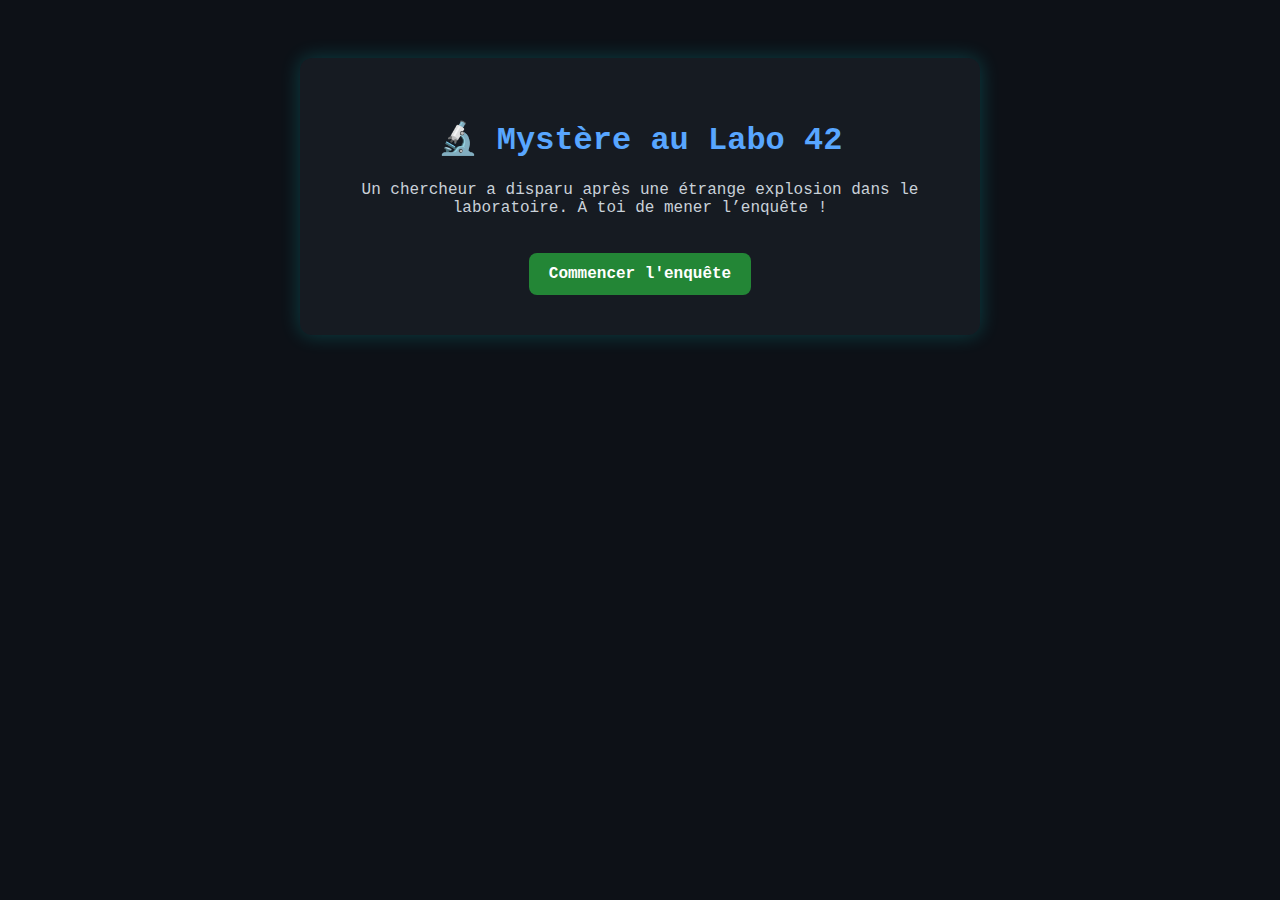
<file: index.html>
<!DOCTYPE html>
<html lang="fr">
<head>
    <meta charset="UTF-8">
    <title>Mystère au Labo 42</title>
    <link rel="stylesheet" href="style.css">
</head>
<body>
    <div class="container">
        <h1>🔬 Mystère au Labo 42</h1>
        <p>Un chercheur a disparu après une étrange explosion dans le laboratoire. À toi de mener l’enquête !</p>
        <a class="start-button" href="labo.html">Commencer l'enquête</a>
    </div>

    <!-- 🎵 Audio: autoplay + loop + hidden -->
    <audio autoplay loop hidden>
        <source src="musique.mp3" type="audio/mpeg">
    </audio>
</body>
</html>
</file>
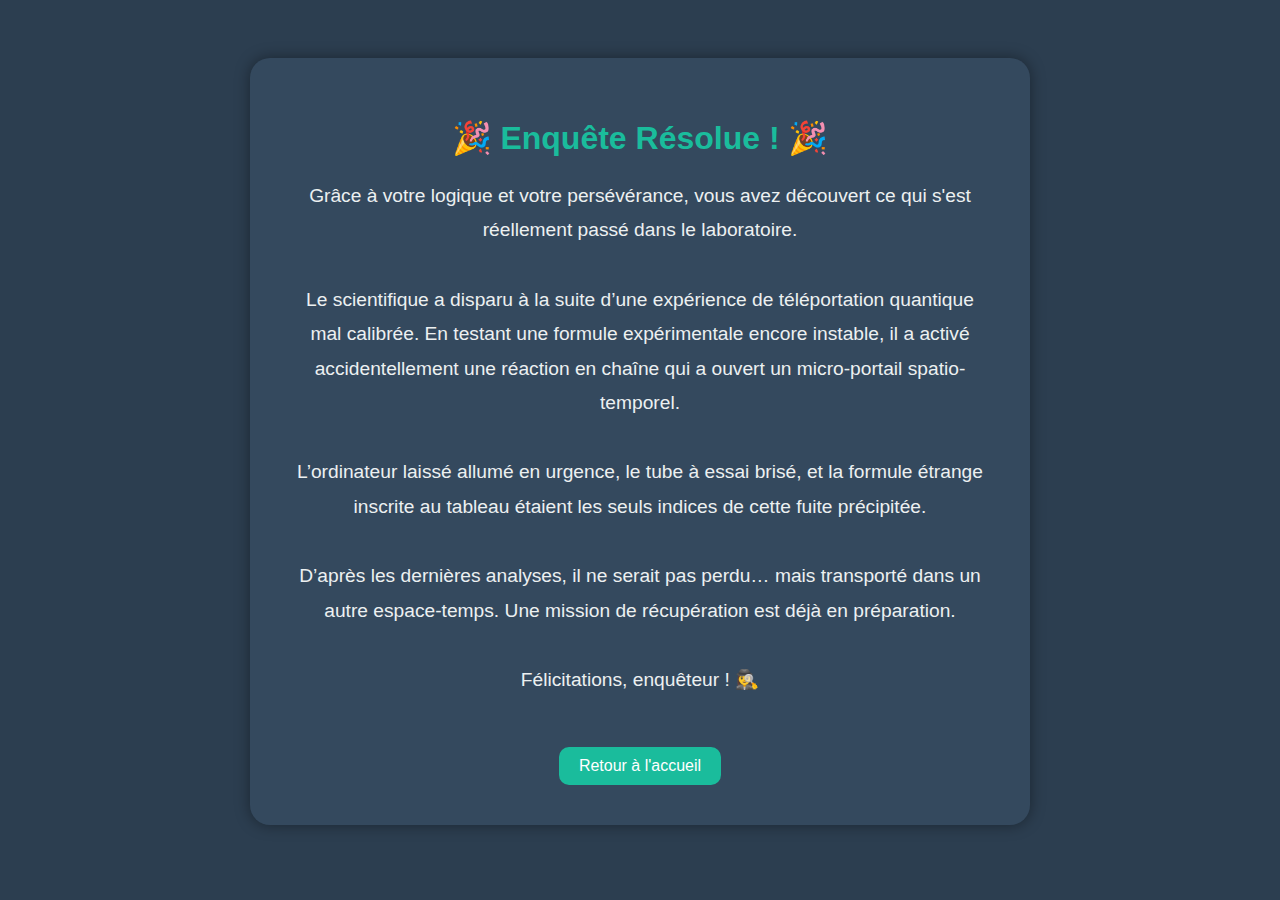
<file: fin.html>
<!DOCTYPE html>
<html lang="fr">
<head>
    <meta charset="UTF-8">
    <title>Fin de l'Enquête</title>
    <style>
        body {
            background-color: #2c3e50;
            color: #ecf0f1;
            font-family: Arial, sans-serif;
            text-align: center;
            padding: 50px;
        }
        .container {
            background-color: #34495e;
            border-radius: 20px;
            padding: 40px;
            max-width: 700px;
            margin: auto;
            box-shadow: 0 0 15px rgba(0,0,0,0.4);
        }
        h1 {
            color: #1abc9c;
        }
        p {
            font-size: 1.2em;
            line-height: 1.8;
        }
        .btn {
            margin-top: 30px;
            padding: 10px 20px;
            background-color: #1abc9c;
            color: white;
            border: none;
            border-radius: 10px;
            font-size: 1em;
            cursor: pointer;
        }
        .btn:hover {
            background-color: #16a085;
        }
    </style>
</head>
<body>
    <div class="container">
        <h1>🎉 Enquête Résolue ! 🎉</h1>
        <p>
            Grâce à votre logique et votre persévérance, vous avez découvert ce qui s'est réellement passé dans le laboratoire.<br><br>
            Le scientifique a disparu à la suite d’une expérience de téléportation quantique mal calibrée. En testant une formule expérimentale encore instable, il a activé accidentellement une réaction en chaîne qui a ouvert un micro-portail spatio-temporel.<br><br>
            L’ordinateur laissé allumé en urgence, le tube à essai brisé, et la formule étrange inscrite au tableau étaient les seuls indices de cette fuite précipitée.<br><br>
            D’après les dernières analyses, il ne serait pas perdu… mais transporté dans un autre espace-temps. Une mission de récupération est déjà en préparation.<br><br>
            Félicitations, enquêteur ! 🕵️‍♀️
        </p>
        <button class="btn" onclick="window.location.href='index.html'">Retour à l'accueil</button>
    </div>
</body>
</html>
</file>
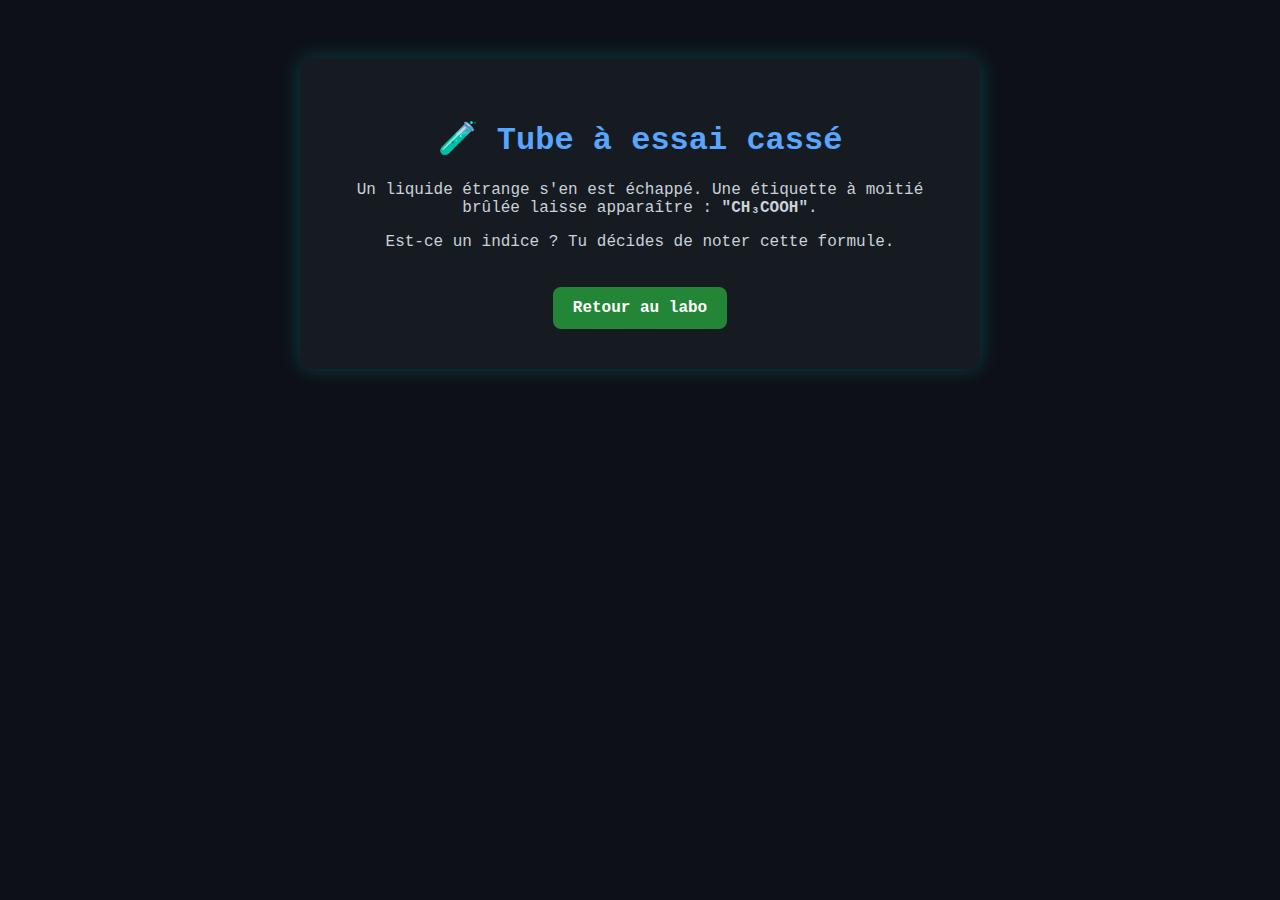
<file: indice1.html>
<!DOCTYPE html>
<html lang="fr">
<head>
    <meta charset="UTF-8">
    <title>Indice 1 - Tube cassé</title>
    <link rel="stylesheet" href="style.css">
</head>
<body>
    <div class="container">
        <h1>🧪 Tube à essai cassé</h1>
        <p>Un liquide étrange s'en est échappé. Une étiquette à moitié brûlée laisse apparaître : <strong>"CH₃COOH"</strong>.</p>
        <p>Est-ce un indice ? Tu décides de noter cette formule.</p>
        <a class="start-button" href="labo.html">Retour au labo</a>
    </div>
</body>
</html>
</file>
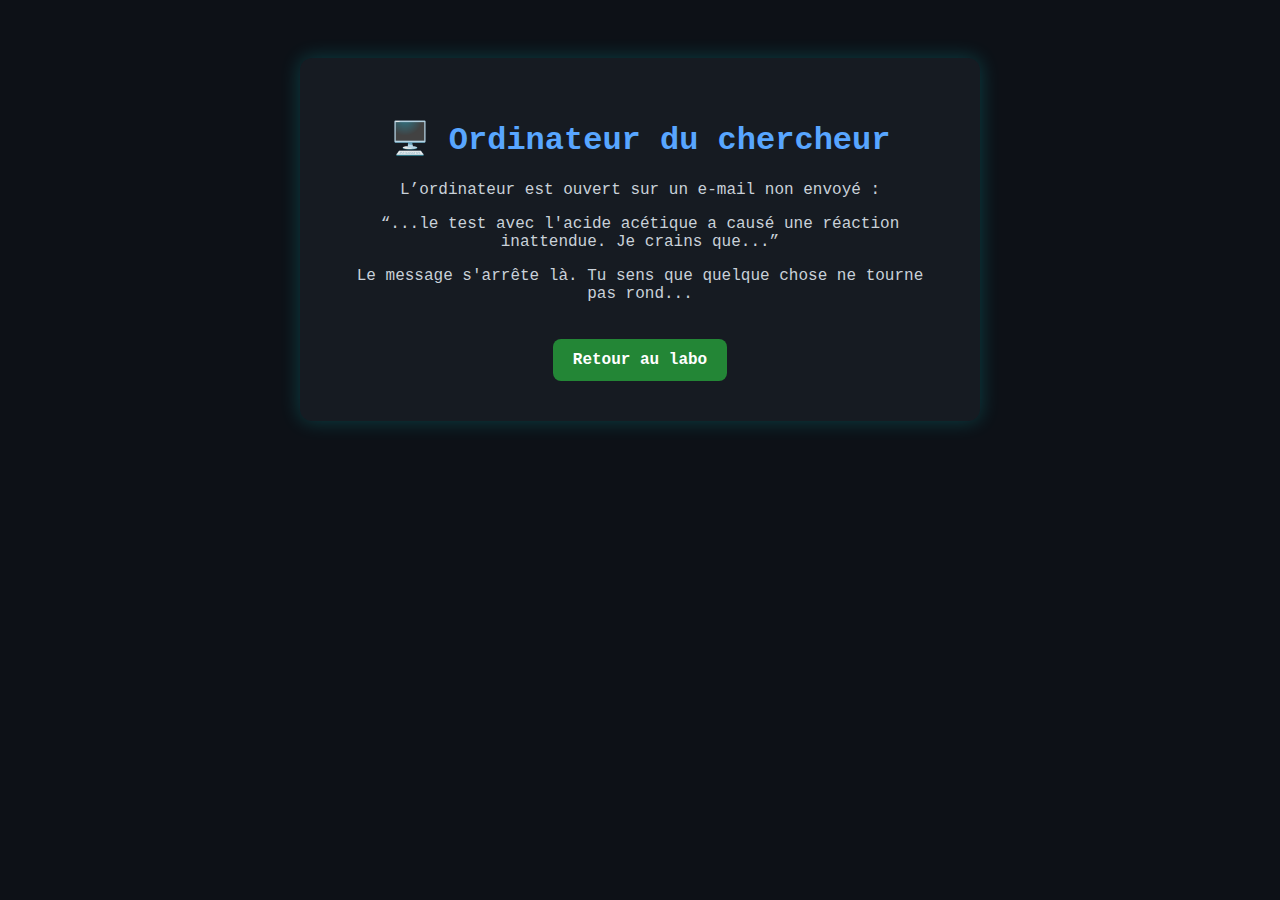
<file: indice2.html>
<!DOCTYPE html>
<html lang="fr">
<head>
    <meta charset="UTF-8">
    <title>Indice 2 - Ordinateur</title>
    <link rel="stylesheet" href="style.css">
</head>
<body>
    <div class="container">
        <h1>🖥️ Ordinateur du chercheur</h1>
        <p>L’ordinateur est ouvert sur un e-mail non envoyé :</p>
        <blockquote>
            “...le test avec l'acide acétique a causé une réaction inattendue. Je crains que...”
        </blockquote>
        <p>Le message s'arrête là. Tu sens que quelque chose ne tourne pas rond...</p>
        <a class="start-button" href="labo.html">Retour au labo</a>
    </div>
</body>
</html>
</file>
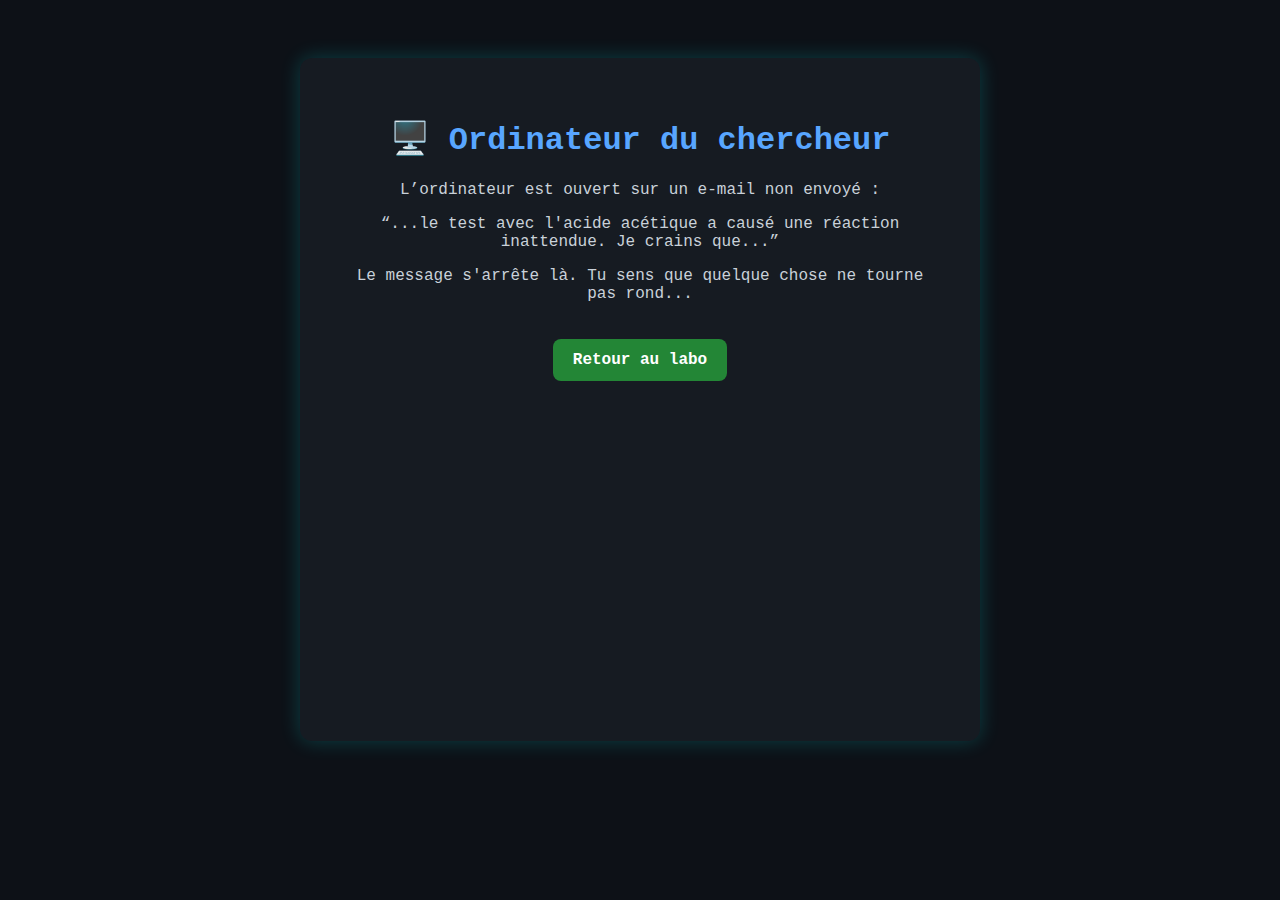
<file: indice22.html>
<!DOCTYPE html>
<html lang="fr">
<head>
    <meta charset="UTF-8">
    <title>Indice 2 - Ordinateur</title>
    <link rel="stylesheet" href="style.css">
</head>
<body>
    <div class="container">
        <h1>🖥️ Ordinateur du chercheur</h1>
        <p>L’ordinateur est ouvert sur un e-mail non envoyé :</p>
        <blockquote>
            “...le test avec l'acide acétique a causé une réaction inattendue. Je crains que...”
        </blockquote>
        <p>Le message s'arrête là. Tu sens que quelque chose ne tourne pas rond...</p>
        <a class="start-button" href="labo.html">Retour au labo</a>
		<iframe width="560" height="315" 
        src="https://www.youtube.com/embed/dsP3XwLCbY4" 
        title="YouTube video player" 
        frameborder="0" 
        allow="accelerometer; autoplay; clipboard-write; encrypted-media; gyroscope; picture-in-picture; web-share" 
        allowfullscreen>
</iframe>

    </div>
</body>
</html>
</file>
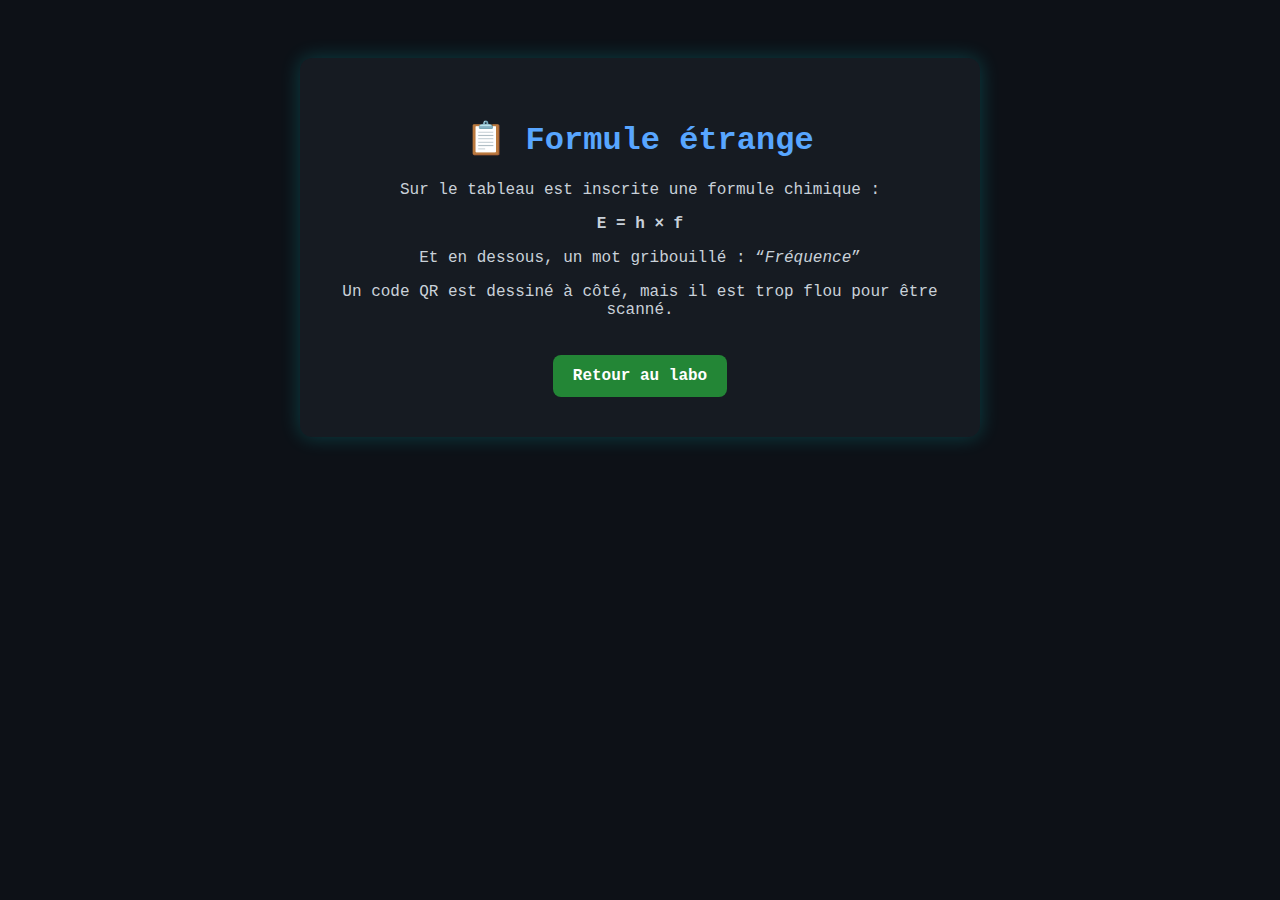
<file: indice3.html>
<!DOCTYPE html>
<html lang="fr">
<head>
    <meta charset="UTF-8">
    <title>Indice 3 - Formule au tableau</title>
    <link rel="stylesheet" href="style.css">
</head>
<body>
    <div class="container">
        <h1>📋 Formule étrange</h1>
        <p>Sur le tableau est inscrite une formule chimique :</p>
        <p><strong>E = h × f</strong></p>
        <p>Et en dessous, un mot gribouillé : “<em>Fréquence</em>”</p>
        <p>Un code QR est dessiné à côté, mais il est trop flou pour être scanné.</p>
        <a class="start-button" href="labo.html">Retour au labo</a>
    </div>
</body>
</html>
</file>
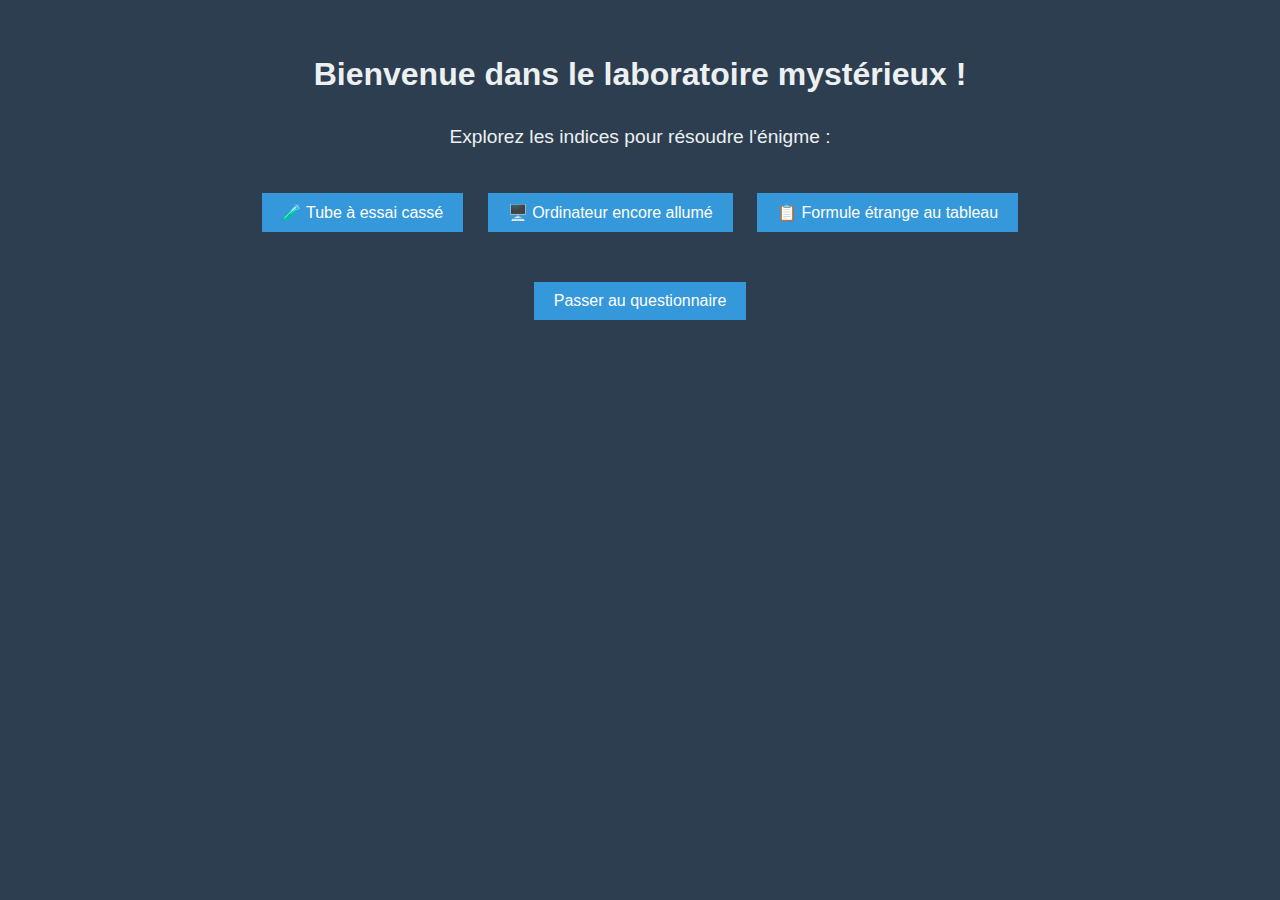
<file: labo.html>
<!DOCTYPE html>
<html lang="fr">
<head>
    <meta charset="UTF-8">
    <meta name="viewport" content="width=device-width, initial-scale=1.0">
    <title>Le Labo Mystérieux</title>
    <script>
        function verifierReponses() {
            var reponse1 = document.getElementById('reponse1').value.toLowerCase();
            var reponse2 = document.getElementById('reponse2').value.toLowerCase();
            var reponse3 = document.getElementById('reponse3').value.toLowerCase();

            var bonneReponse1 = "tube à essai";
            var bonneReponse2 = "ordinateur allumé";
            var bonneReponse3 = "formule";

            if (reponse1 === bonneReponse1 && reponse2 === bonneReponse2 && reponse3 === bonneReponse3) {
                alert("Bravo ! Vous avez résolu l'énigme.");
                window.location.href = "fin.html"; // Redirige vers la page de fin
            } else {
                alert("Une ou plusieurs réponses sont incorrectes. Essayez encore !");
            }
        }
    </script>
    <style>
        body {
            font-family: Arial, sans-serif;
            background-color: #2c3e50; /* Bleu foncé */
            color: #ecf0f1; /* Texte blanc/clair */
            line-height: 1.6;
            padding: 20px;
            text-align: center;
        }
        .container {
            margin-top: 20px;
        }
        h1 {
            color: #ecf0f1;
        }
        p {
            font-size: 1.2em;
        }
        button {
            background-color: #3498db; /* Bleu clair */
            color: white;
            padding: 10px 20px;
            border: none;
            cursor: pointer;
            font-size: 1em;
            margin: 10px;
        }
        button:hover {
            background-color: #2980b9; /* Bleu plus foncé au survol */
        }
        .indices {
            margin-top: 30px;
        }
        .formulaire {
            margin-top: 30px;
        }
    </style>
</head>
<body>
    <div class="container">
        <h1>Bienvenue dans le laboratoire mystérieux !</h1>
        <p>Explorez les indices pour résoudre l'énigme :</p>

        <!-- Section des indices sous forme de boutons -->
        <div class="indices">
            <button onclick="window.location.href='indice1.html';">🧪 Tube à essai cassé</button>
            <button onclick="window.location.href='indice2.html';">🖥️ Ordinateur encore allumé</button>
            <button onclick="window.location.href='indice3.html';">📋 Formule étrange au tableau</button>
        </div>

        <!-- Bouton pour passer au formulaire de questions -->
        <div class="formulaire">
            <button onclick="window.location.href='questionnaire.html';">Passer au questionnaire</button>
        </div>
    </div>

    <!-- Questionnaire dans la page suivante (questionnaire.html) -->
</body>
</html>
</file>
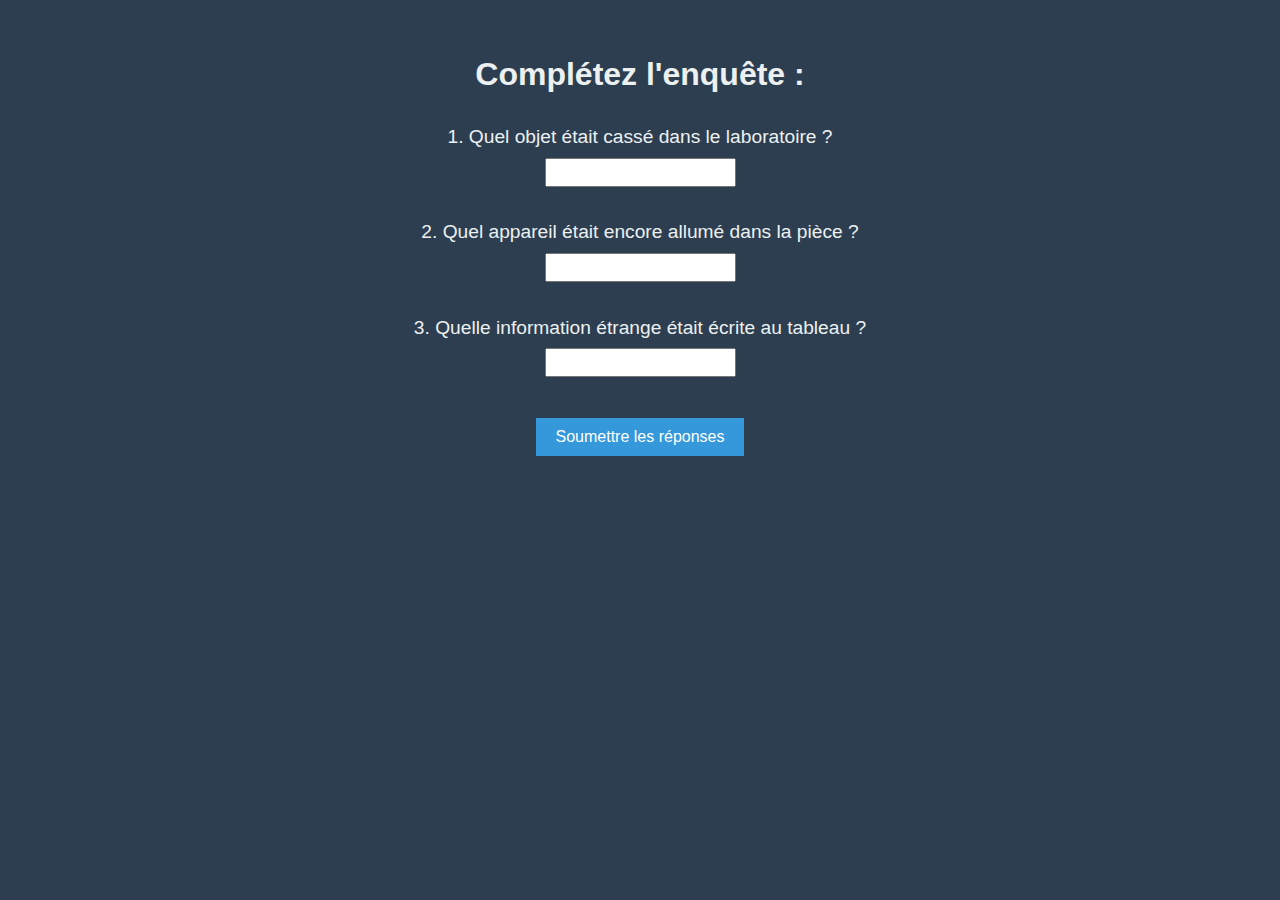
<file: questionnaire.html>
<!DOCTYPE html>
<html lang="fr">
<head>
    <meta charset="UTF-8">
    <meta name="viewport" content="width=device-width, initial-scale=1.0">
    <title>Le Labo Mystérieux - Questionnaire</title>
    <style>
        body {
            font-family: Arial, sans-serif;
            background-color: #2c3e50; /* Bleu foncé */
            color: #ecf0f1; /* Texte blanc */
            line-height: 1.6;
            padding: 20px;
            text-align: center;
        }
        h1 {
            color: #ecf0f1;
        }
        form {
            margin-top: 20px;
        }
        label {
            font-size: 1.2em;
        }
        input {
            padding: 5px;
            margin: 5px;
        }
        button {
            background-color: #3498db; /* Bleu clair */
            color: white;
            padding: 10px 20px;
            border: none;
            cursor: pointer;
            font-size: 1em;
            margin: 10px;
        }
        button:hover {
            background-color: #2980b9; /* Bleu plus foncé au survol */
        }
    </style>
</head>
<body>
    <h1>Complétez l'enquête :</h1>

    <!-- Audio des sons -->
    <audio id="sonBonne" src="bonne.mp3"></audio>
    <audio id="sonMauvaise" src="mauvaise.mp3"></audio>

    <!-- Formulaire de réponses -->
    <form id="questionnaire">
        <label for="reponse1">1. Quel objet était cassé dans le laboratoire ?</label><br>
        <input type="text" id="reponse1" required><br><br>

        <label for="reponse2">2. Quel appareil était encore allumé dans la pièce ?</label><br>
        <input type="text" id="reponse2" required><br><br>

        <label for="reponse3">3. Quelle information étrange était écrite au tableau ?</label><br>
        <input type="text" id="reponse3" required><br><br>

        <button type="button" onclick="verifierReponses()">Soumettre les réponses</button>
    </form>

    <!-- Script de vérification des réponses -->
    <script>
        function verifierReponses() {
            console.log("La fonction verifierReponses() a été appelée !");

            var reponse1 = document.getElementById('reponse1').value.trim().toLowerCase();
            var reponse2 = document.getElementById('reponse2').value.trim().toLowerCase();
            var reponse3 = document.getElementById('reponse3').value.trim().toLowerCase();

            var bonneReponse1 = "tube à essai";
            var bonneReponse2 = "ordinateur allumé";
            var bonneReponse3 = "formule";

            const sonBonne = document.getElementById('sonBonne');
            const sonMauvaise = document.getElementById('sonMauvaise');

            if (reponse1 === bonneReponse1 && reponse2 === bonneReponse2 && reponse3 === bonneReponse3) {
                sonBonne.play();
                alert("Bravo ! Vous avez résolu l'énigme.");
                setTimeout(() => {
                    window.location.href = "fin.html";
                }, 1000);
            } else {
                sonMauvaise.play();
                alert("Une ou plusieurs réponses sont incorrectes. Essayez encore !");
                console.log("Réponse 1: " + reponse1 + " (attendue: " + bonneReponse1 + ")");
                console.log("Réponse 2: " + reponse2 + " (attendue: " + bonneReponse2 + ")");
                console.log("Réponse 3: " + reponse3 + " (attendue: " + bonneReponse3 + ")");
            }
        }
    </script>
</body>
</html>
</file>
<file: style.css>
body {
    background-color: #0d1117;
    color: #c9d1d9;
    font-family: 'Courier New', Courier, monospace;
    text-align: center;
    padding: 50px;
}

.container {
    max-width: 600px;
    margin: auto;
    background-color: #161b22;
    padding: 40px;
    border-radius: 12px;
    box-shadow: 0 0 20px rgba(0, 255, 255, 0.2);
}

h1 {
    color: #58a6ff;
}

.start-button {
    display: inline-block;
    margin-top: 20px;
    padding: 12px 20px;
    background-color: #238636;
    color: white;
    text-decoration: none;
    border-radius: 8px;
    font-weight: bold;
}

.start-button:hover {
    background-color: #2ea043;
}
</file>
